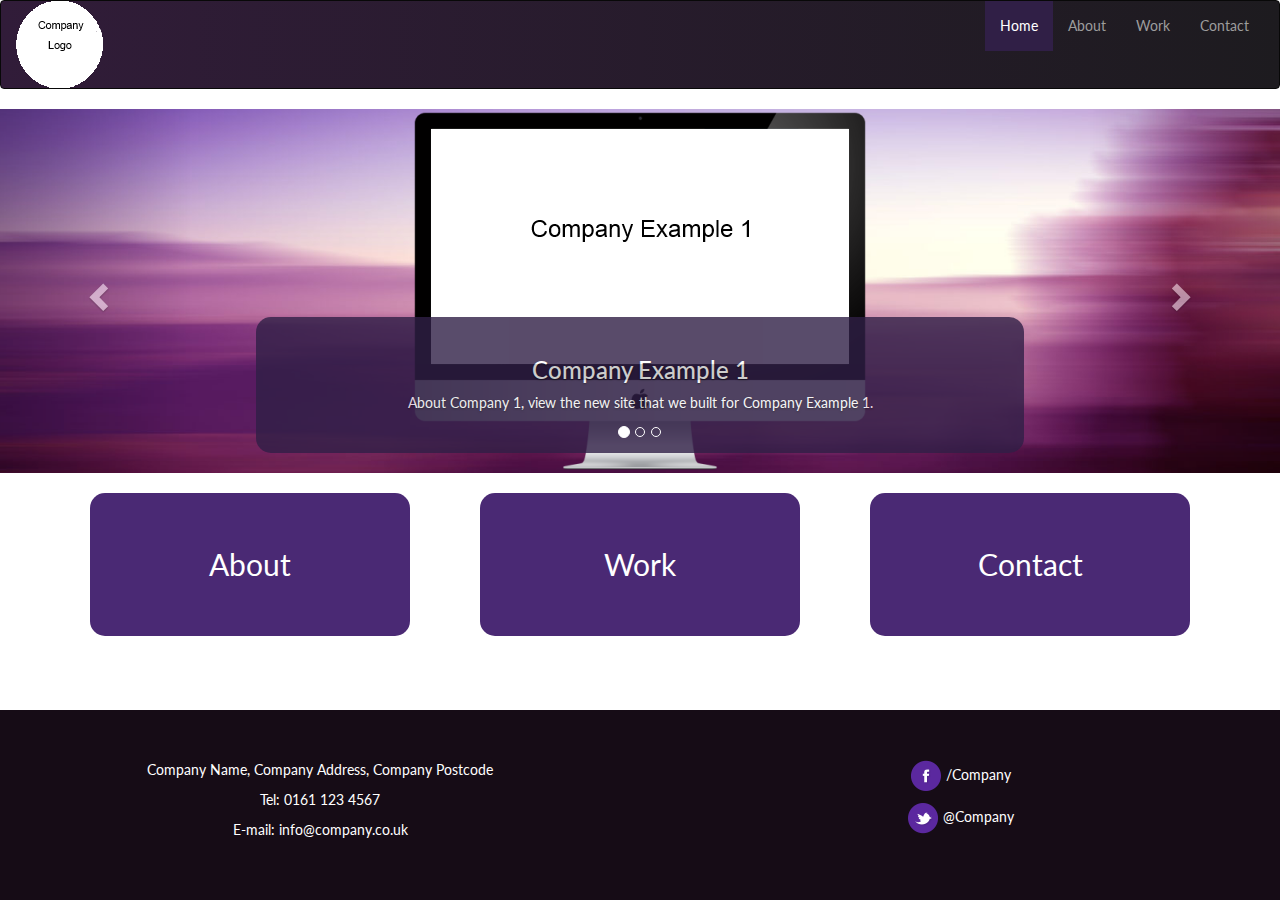
<file: index.html>
<!DOCTYPE html>
<html lang="en">
<head>
  <title>Company Name - Home</title>
  <meta charset="utf-8">
  <meta name="viewport" content="width=device-width, initial-scale=1">
  <link rel="stylesheet" href="https://maxcdn.bootstrapcdn.com/bootstrap/3.3.7/css/bootstrap.min.css">
  <script src="https://ajax.googleapis.com/ajax/libs/jquery/3.1.1/jquery.min.js"></script>
  <script src="https://maxcdn.bootstrapcdn.com/bootstrap/3.3.7/js/bootstrap.min.js"></script>
  <link rel="stylesheet" href="https://fonts.googleapis.com/css?family=Lato" type="text/css">
  <link rel="stylesheet" href="Style.css">
</head>
<body>

<nav class="navbar navbar-inverse">
  <div class="container-fluid">
    <div class="navbar-header">
      <button type="button" class="navbar-toggle" data-toggle="collapse" data-target="#myNavbar">
        <span class="icon-bar"></span>
        <span class="icon-bar"></span>
        <span class="icon-bar"></span>
      </button>
      <a href="index.html"><img src="Assets/company-logo.png" class="img-responsive" alt="Image"></a>
    </div>
    <div class="collapse navbar-collapse" id="myNavbar">
      <ul class="nav navbar-nav navbar-right">
        <li class="active"><a href="index.html">Home</a></li>
        <li><a href="about.html">About</a></li>
        <li><a href="work.html">Work</a></li>
        <li><a href="contact.html">Contact</a></li>
      </ul>
    </div>
  </div>
</nav>

<div id="myCarousel" class="carousel slide" data-ride="carousel">
    <!-- Indicators -->
    <ol class="carousel-indicators">
      <li data-target="#myCarousel" data-slide-to="0" class="active"></li>
      <li data-target="#myCarousel" data-slide-to="1"></li>
      <li data-target="#myCarousel" data-slide-to="2"></li>
    </ol>

    <!-- Wrapper for slides -->
    <div class="carousel-inner" role="listbox">
      <div class="item active">
        <img src="Assets/CE1-screenshot-imac.png" class="img-responsive" alt="Image">
        <div class="carousel-caption">
          <a href="work.html"><h3>Company Example 1</h3>
          <p>About Company 1, view the new site that we built for Company Example 1.</p></a>
        </div>
      </div>

      <div class="item">
        <img src="Assets/CE2-screenshot-imac.png" class="img-responsive" alt="Image">
        <div class="carousel-caption">
          <a href="work.html"><h3>Company Example 2</h3>
          <p>About Company 2, view the site that we provided for Company Example 2.</p></a>
        </div>
      </div>

      <div class="item">
		  <img src="Assets/CE3-screenshot-imac.png" class="img-responsive" alt="Image">
		  <div class="carousel-caption">
			<a href="work.html"><h3>Company Example 3</h3>
			<p>About Company 3, view the website that we built for Company Example 3.</p></a>
		  </div>
      </div>
    </div>

    <!-- Left and right controls -->
    <a class="left carousel-control" href="#myCarousel" role="button" data-slide="prev">
      <span class="glyphicon glyphicon-chevron-left" aria-hidden="true"></span>
      <span class="sr-only">Previous</span>
    </a>
    <a class="right carousel-control" href="#myCarousel" role="button" data-slide="next">
      <span class="glyphicon glyphicon-chevron-right" aria-hidden="true"></span>
      <span class="sr-only">Next</span>
    </a>
</div>

<div class="container text-center">
  <div class="row">
    <div class="col-sm-4">
      <a href="about.html"><p class="boxes">About</p></a>
    </div>
    <div class="col-sm-4">
      <a href="work.html"><p class="boxes">Work</p></a>
    </div>
    <div class="col-sm-4">
       <a href="contact.html"><p class="boxes">Contact</p></a>
    </div>
  </div>
</div><br>

<footer class="container-fluid text-center">
  <div class="row">
      <div class="col-sm-6">
         <p>Company Name, Company Address, Company Postcode</p>
         <p>Tel: 0161 123 4567</p>
         <p>E-mail: <a href="mailto:info@company.co.uk">info@company.co.uk</a></p>
      </div>
      <div class="col-sm-6">
         <p><a href="https://www.facebook.com/company" target="_blank"><img src="Assets/facebook-icon.png" class="img-responsive" alt="Image"> /Company</a></p>
         <p><a href="https://www.twitter.com/company" target="_blank"><img src="Assets/twitter-icon.png" class="img-responsive" alt="Image"> @Company</a></p>
      </div>
  </div>
</footer>

</body>
</html>
</file>
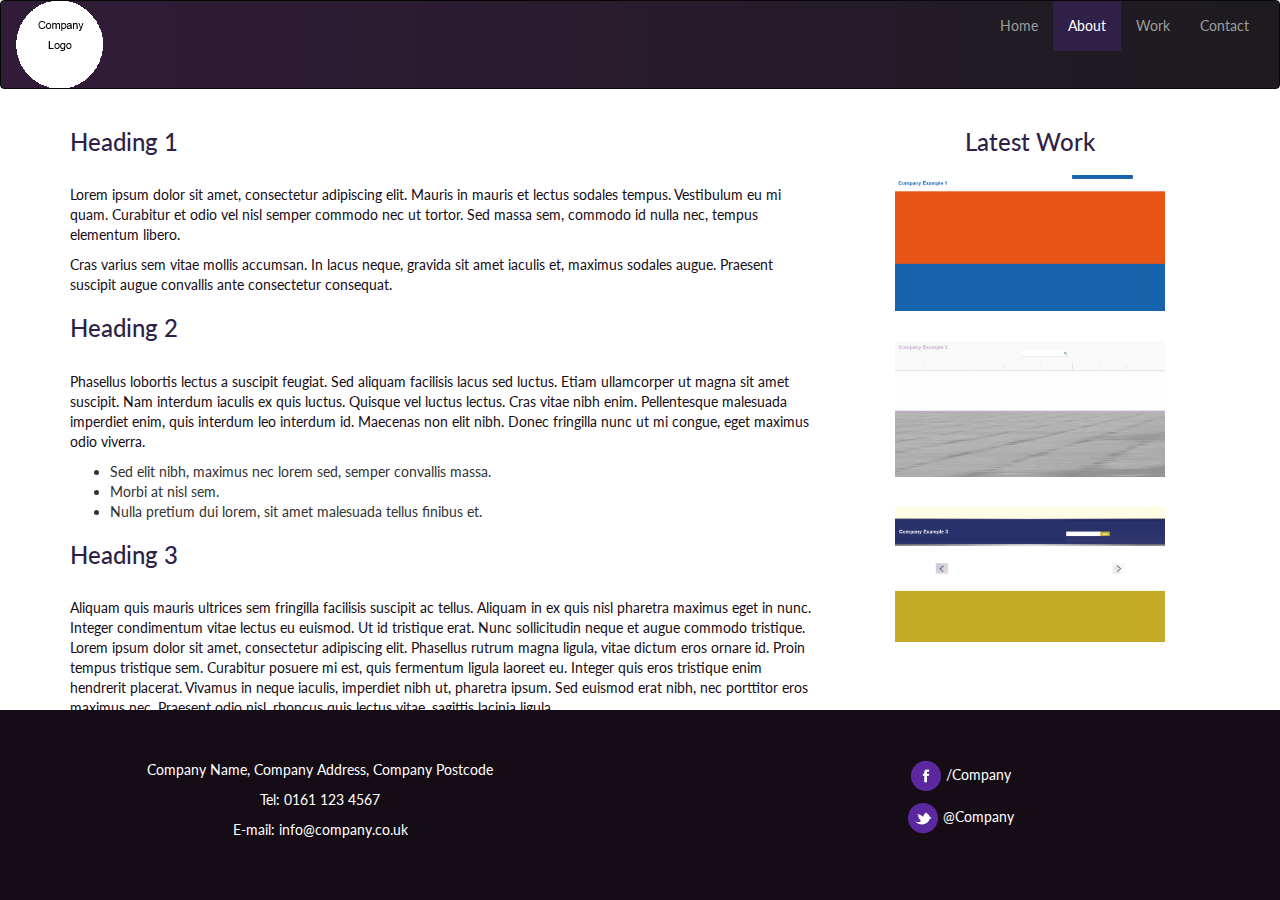
<file: about.html>
<!DOCTYPE html>
<html lang="en">
<head>
  <title>Company Name - About</title>
  <meta charset="utf-8">
  <meta name="viewport" content="width=device-width, initial-scale=1">
  <link rel="stylesheet" href="https://maxcdn.bootstrapcdn.com/bootstrap/3.3.7/css/bootstrap.min.css">
  <script src="https://ajax.googleapis.com/ajax/libs/jquery/3.1.1/jquery.min.js"></script>
  <script src="https://maxcdn.bootstrapcdn.com/bootstrap/3.3.7/js/bootstrap.min.js"></script>
  <link rel="stylesheet" href="https://fonts.googleapis.com/css?family=Lato" type="text/css">
  <link rel="stylesheet" href="Style.css">
</head>
<body>

<nav class="navbar navbar-inverse">
  <div class="container-fluid">
    <div class="navbar-header">
      <button type="button" class="navbar-toggle" data-toggle="collapse" data-target="#myNavbar">
        <span class="icon-bar"></span>
        <span class="icon-bar"></span>
        <span class="icon-bar"></span>
      </button>
      <a href="index.html"><img src="Assets/company-logo.png" class="img-responsive" alt="Image"></a>
    </div>
    <div class="collapse navbar-collapse" id="myNavbar">
      <ul class="nav navbar-nav navbar-right">
        <li><a href="index.html">Home</a></li>
        <li class="active"><a href="about.html">About</a></li>
        <li><a href="work.html">Work</a></li>
        <li><a href="contact.html">Contact</a></li>
      </ul>
    </div>
  </div>
</nav>
<div class="container text-center">
  <div class="row">
    <div class="col-sm-8">
    	<article>
		  <h3>Heading 1</h3><br>
		  <p>Lorem ipsum dolor sit amet, consectetur adipiscing elit. Mauris in mauris et lectus sodales tempus. Vestibulum eu mi quam. Curabitur et odio vel nisl semper commodo nec ut tortor. Sed massa sem, commodo id nulla nec, tempus elementum libero.</p>
		  <p>Cras varius sem vitae mollis accumsan. In lacus neque, gravida sit amet iaculis et, maximus sodales augue. Praesent suscipit augue convallis ante consectetur consequat.</p>
		  <h3>Heading 2</h3><br>
		  <p>Phasellus lobortis lectus a suscipit feugiat. Sed aliquam facilisis lacus sed luctus. Etiam ullamcorper ut magna sit amet suscipit. Nam interdum iaculis ex quis luctus. Quisque vel luctus lectus. Cras vitae nibh enim. Pellentesque malesuada imperdiet enim, quis interdum leo interdum id. Maecenas non elit nibh. Donec fringilla nunc ut mi congue, eget maximus odio viverra.</p><ul>
		  <li>Sed elit nibh, maximus nec lorem sed, semper convallis massa.</li>
		  <li>Morbi at nisl sem.</li>
		  <li>Nulla pretium dui lorem, sit amet malesuada tellus finibus et.</li></ul>
		  <h3>Heading 3</h3><br>
		  <p>Aliquam quis mauris ultrices sem fringilla facilisis suscipit ac tellus. Aliquam in ex quis nisl pharetra maximus eget in nunc. Integer condimentum vitae lectus eu euismod. Ut id tristique erat. Nunc sollicitudin neque et augue commodo tristique. Lorem ipsum dolor sit amet, consectetur adipiscing elit. Phasellus rutrum magna ligula, vitae dictum eros ornare id. Proin tempus tristique sem. Curabitur posuere mi est, quis fermentum ligula laoreet eu. Integer quis eros tristique enim hendrerit placerat. Vivamus in neque iaculis, imperdiet nibh ut, pharetra ipsum. Sed euismod erat nibh, nec porttitor eros maximus nec. Praesent odio nisl, rhoncus quis lectus vitae, sagittis lacinia ligula.</p>
		</article>
    </div>
    <div class="col-sm-4">
      <h3>Latest Work</h3>
       <p><a href="work.html"><img src="Assets/CE1-screenshot.png" class="img-responsive latest" alt="Image"></a></p>
       <p><a href="work.html"><img src="Assets/CE2-screenshot.png" class="img-responsive latest" alt="Image"></a></p>
       <p><a href="work.html"><img src="Assets/CE3-screenshot.png" class="img-responsive latest" alt="Image"></a></p>
    </div>
  </div>
</div><br>

<footer class="container-fluid text-center">
  <div class="row">
      <div class="col-sm-6">
         <p>Company Name, Company Address, Company Postcode</p>
         <p>Tel: 0161 123 4567</p>
         <p>E-mail: <a href="mailto:info@company.co.uk">info@company.co.uk</a></p>
      </div>
      <div class="col-sm-6">
         <p><a href="https://www.facebook.com/company" target="_blank"><img src="Assets/facebook-icon.png" class="img-responsive" alt="Image"> /Company</a></p>
         <p><a href="https://www.twitter.com/company" target="_blank"><img src="Assets/twitter-icon.png" class="img-responsive" alt="Image"> @Company</a></p>
      </div>
  </div>
</footer>

</body>
</html>
</file>
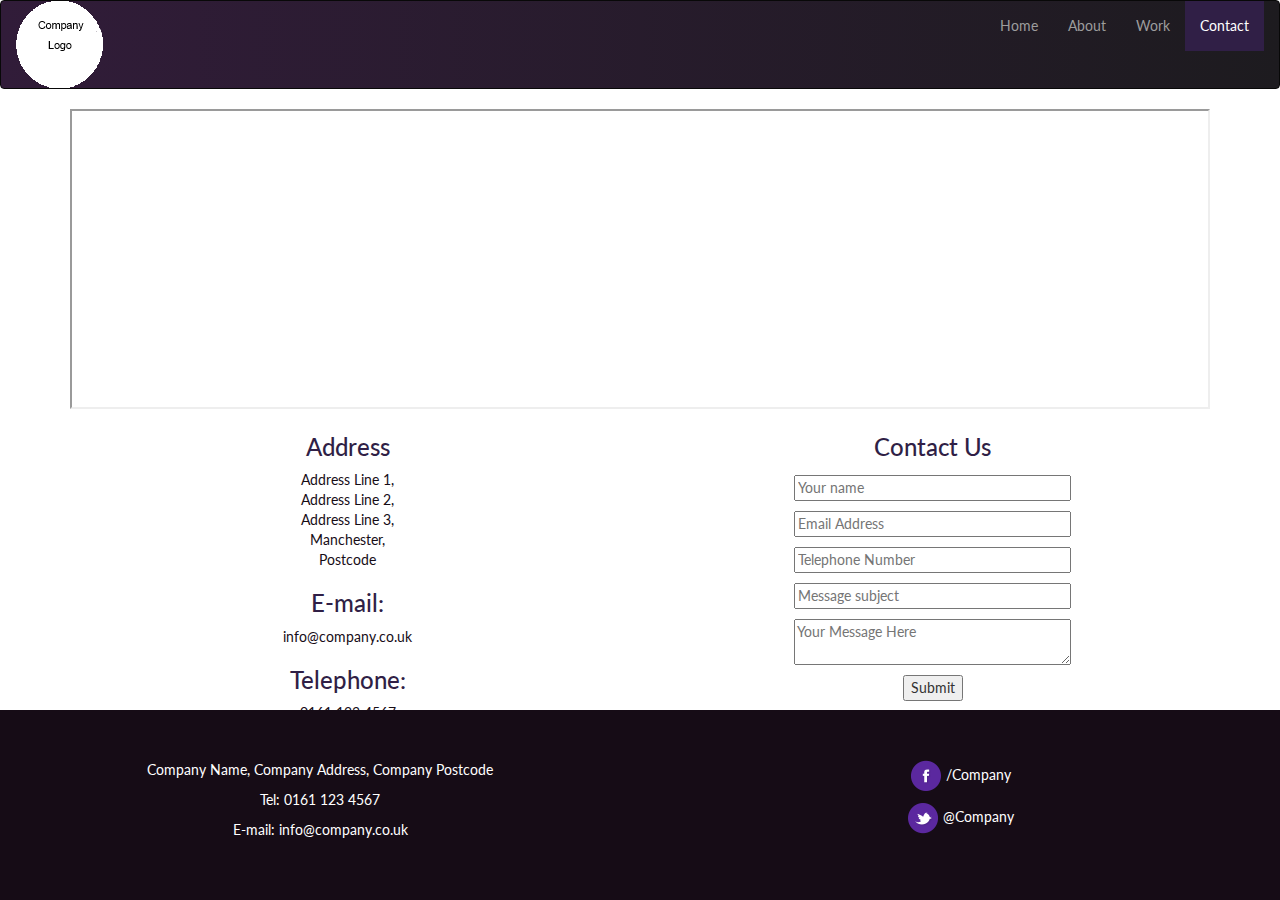
<file: contact.html>
<!DOCTYPE html>
<html lang="en">
<head>
  <title>Company Name - Contact</title>
  <meta charset="utf-8">
  <meta name="viewport" content="width=device-width, initial-scale=1">
  <link rel="stylesheet" href="https://maxcdn.bootstrapcdn.com/bootstrap/3.3.7/css/bootstrap.min.css">
  <script src="https://ajax.googleapis.com/ajax/libs/jquery/3.1.1/jquery.min.js"></script>
  <script src="https://maxcdn.bootstrapcdn.com/bootstrap/3.3.7/js/bootstrap.min.js"></script>
  <link rel="stylesheet" href="https://fonts.googleapis.com/css?family=Lato" type="text/css">
  <link rel="stylesheet" href="Style.css">
</head>
<body>

<nav class="navbar navbar-inverse">
  <div class="container-fluid">
    <div class="navbar-header">
      <button type="button" class="navbar-toggle" data-toggle="collapse" data-target="#myNavbar">
        <span class="icon-bar"></span>
        <span class="icon-bar"></span>
        <span class="icon-bar"></span>
      </button>
      <a href="index.html"><img src="Assets/company-logo.png" class="img-responsive" alt="Image"></a>
    </div>
    <div class="collapse navbar-collapse" id="myNavbar">
      <ul class="nav navbar-nav navbar-right">
        <li><a href="index.html">Home</a></li>
        <li><a href="about.html">About</a></li>
        <li><a href="work.html">Work</a></li>
        <li class="active"><a href="contact.html">Contact</a></li>
      </ul>
    </div>
  </div>
</nav>
<div class="container text-center">
  <div class="row">
    <div class="col-sm-12">
		<iframe src="https://www.google.com/maps/embed/v1/place?key=AIzaSyCYuLOCbZOBHCsobQA9haLvboNxtESmSik&q=Manchester+Arndale" allowfullscreen></iframe>
    </div>
  </div>
	<div class="row">
    <div class="col-sm-6">
		<h3>Address</h3>
	  	<p>Address Line 1,<br>
	  	Address Line 2,<br>
	  	Address Line 3,<br>
	  	Manchester,<br>Postcode</p>
	  	<h3>E-mail:</h3>
	  	<p><a href="mailto:info@company.co.uk">info@company.co.uk</a></p>
	  	<h3>Telephone:</h3>
	  	<p>0161 123 4567</p>
    </div>
    <div class="col-sm-6">
		<form id="contact" action="contact_form.html" method="post">
		    <h3>Contact Us</h3>
		    <fieldset>
		      <input placeholder="Your name" type="text" tabindex="1" required>
		    </fieldset>
		    <fieldset>
		      <input placeholder="Email Address" type="email" tabindex="2" required>
		    </fieldset>
		    <fieldset>
		      <input placeholder="Telephone Number" type="tel" tabindex="3" required>
		    </fieldset>
		    <fieldset>
		      <input placeholder="Message subject" type="text" tabindex="4"	required>
		    </fieldset>
		    <fieldset>
		      <textarea placeholder="Your Message Here" tabindex="5" required></textarea>
		    </fieldset>
		    <fieldset>
		      <button name="submit" type="submit">Submit</button>
		    </fieldset>
  		</form>
    </div>
  </div>
</div><br>

<footer class="container-fluid text-center">
  <div class="row">
      <div class="col-sm-6">
         <p>Company Name, Company Address, Company Postcode</p>
         <p>Tel: 0161 123 4567</p>
         <p>E-mail: <a href="mailto:info@company.co.uk">info@company.co.uk</a></p>
      </div>
      <div class="col-sm-6">
         <p><a href="https://www.facebook.com/company" target="_blank"><img src="Assets/facebook-icon.png" class="img-responsive" alt="Image"> /Company</a></p>
         <p><a href="https://www.twitter.com/company" target="_blank"><img src="Assets/twitter-icon.png" class="img-responsive" alt="Image"> @Company</a></p>
      </div>
  </div>
</footer>

</body>
</html>
</file>
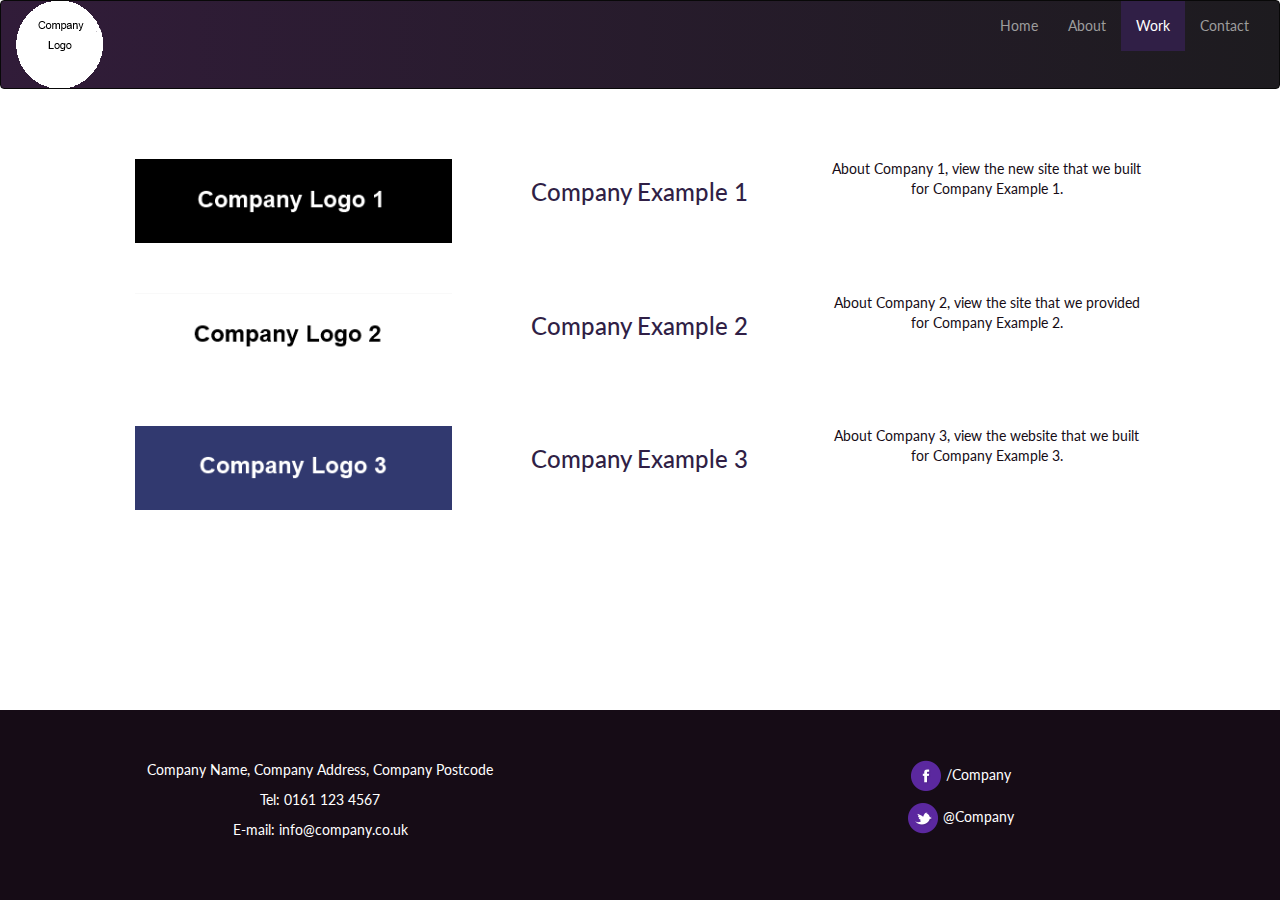
<file: work.html>
<!DOCTYPE html>
<html lang="en">
<head>
  <title>Company Name - Work</title>
  <meta charset="utf-8">
  <meta name="viewport" content="width=device-width, initial-scale=1">
  <link rel="stylesheet" href="https://maxcdn.bootstrapcdn.com/bootstrap/3.3.7/css/bootstrap.min.css">
  <script src="https://ajax.googleapis.com/ajax/libs/jquery/3.1.1/jquery.min.js"></script>
  <script src="https://maxcdn.bootstrapcdn.com/bootstrap/3.3.7/js/bootstrap.min.js"></script>
  <link rel="stylesheet" href="https://fonts.googleapis.com/css?family=Lato" type="text/css">
  <link rel="stylesheet" href="Style.css">
</head>
<body>

<nav class="navbar navbar-inverse">
  <div class="container-fluid">
    <div class="navbar-header">
      <button type="button" class="navbar-toggle" data-toggle="collapse" data-target="#myNavbar">
        <span class="icon-bar"></span>
        <span class="icon-bar"></span>
        <span class="icon-bar"></span>
      </button>
      <a href="index.html"><img src="Assets/company-logo.png" class="img-responsive" alt="Image"></a>
    </div>
    <div class="collapse navbar-collapse" id="myNavbar">
      <ul class="nav navbar-nav navbar-right">
        <li><a href="index.html">Home</a></li>
        <li><a href="about.html">About</a></li>
        <li class="active"><a href="work.html">Work</a></li>
        <li><a href="contact.html">Contact</a></li>
      </ul>
    </div>
  </div>
</nav>
<div class="container text-center">
  <div class="row work">
    <div class="col-sm-4">
		<a href="work.html"><img src="Assets/CE1.png" class="img-responsive" alt="Image"></a>
    </div>
    <div class="col-sm-4">
    	<h3>Company Example 1</h3>
    </div>
    <div class="col-sm-4">
		<p>About Company 1, view the new site that we built for Company Example 1.</p>
    </div>
  </div>
	<div class="row work">
    <div class="col-sm-4">
		<a href="work.html"><img src="Assets/CE2.png" class="img-responsive" alt="Image"></a>
    </div>
    <div class="col-sm-4">
		<h3>Company Example 2</h3>
    </div>
    <div class="col-sm-4">
		<p>About Company 2, view the site that we provided for Company Example 2.</p>
    </div>
    </div>
    <div class="row work">
	    <div class="col-sm-4">
			<a href="work.html"><img src="Assets/CE3.png" class="img-responsive" alt="Image"></a>
	    </div>
	    <div class="col-sm-4">
			<h3>Company Example 3</h3>
	    </div>
	    <div class="col-sm-4">
			<p>About Company 3, view the website that we built for Company Example 3.</p>
    </div>
  </div>
</div><br>

<footer class="container-fluid text-center">
  <div class="row">
      <div class="col-sm-6">
         <p>Company Name, Company Address, Company Postcode</p>
         <p>Tel: 0161 123 4567</p>
         <p>E-mail: <a href="mailto:info@company.co.uk">info@company.co.uk</a></p>
      </div>
      <div class="col-sm-6">
         <p><a href="https://www.facebook.com/company" target="_blank"><img src="Assets/facebook-icon.png" class="img-responsive" alt="Image"> /Company</a></p>
         <p><a href="https://www.twitter.com/company" target="_blank"><img src="Assets/twitter-icon.png" class="img-responsive" alt="Image"> @Company</a></p>
      </div>
  </div>
</footer>

</body>
</html>
</file>
<file: Style.css>
body {
  	overflow-x:hidden;
  	font-family: Lato;
  }
  
  .container h3 {
    	color: #301F46;
    }
    
  .container p {
      	color: #160C16;
  }
  
  .container a {
        	color: #160C16;
  }
  
  footer {
     	background: #160C16;
     	padding: 50px;
     	color: white;
     	position: absolute;
	bottom: 0;
	width: 100%;

  }
  
  a {
      	color: white;
  }
  
  input, textarea {
    	margin: 5px;
    	width: 50%;
  }
  
  article {
    	text-align: left;
  }
  
  iframe {
     	width: 100%;
     	height: 300px;
  }

.navbar {
   background: red; /* For browsers that do not support gradients */
   background: -webkit-linear-gradient(left, #311C39 , #1D1B1F); /* For Safari 5.1 to 6.0 */
   background: -o-linear-gradient(right, #311C39, #1D1B1F); /* For Opera 11.1 to 12.0 */
   background: -moz-linear-gradient(right, #311C39, #1D1B1F); /* For Firefox 3.6 to 15 */
   background: linear-gradient(to right, #311C39 , #1D1B1F); /* Standard syntax */
 } 

  .navbar-inverse .navbar-nav>.active>a, .navbar-inverse .navbar-nav>.active>a:focus, .navbar-inverse .navbar-nav>.active>a:hover {
    	background: #301F46;
  }
  
  
  
  
  
    .carousel-inner>.item>a>img, .carousel-inner>.item>img, .img-responsive, .thumbnail a>img, .thumbnail>img {
    	display: inline;
    }
  
  .item {
    	background: url("Assets/banner-background.jpg");
    	background-size: cover;	
    	text-align: center;
  }
  
  .carousel-caption {
  	background: #301F46;
  	opacity: .8;
  	border-radius: 15px;
  }
  
  .carousel-caption a {
    	color: white;
  }
 
  
  .work {
  	margin: 50px;
  }
  
  .boxes {
  	background: #4A2974;
  	margin: 20px;
  	padding: 50px;
  	border-radius: 15px;
  	color: white !important;
  	font-size: 30px;
  }
  
  .latest {
  	width: 75%;
  	margin: 10px;
  }
</file>
